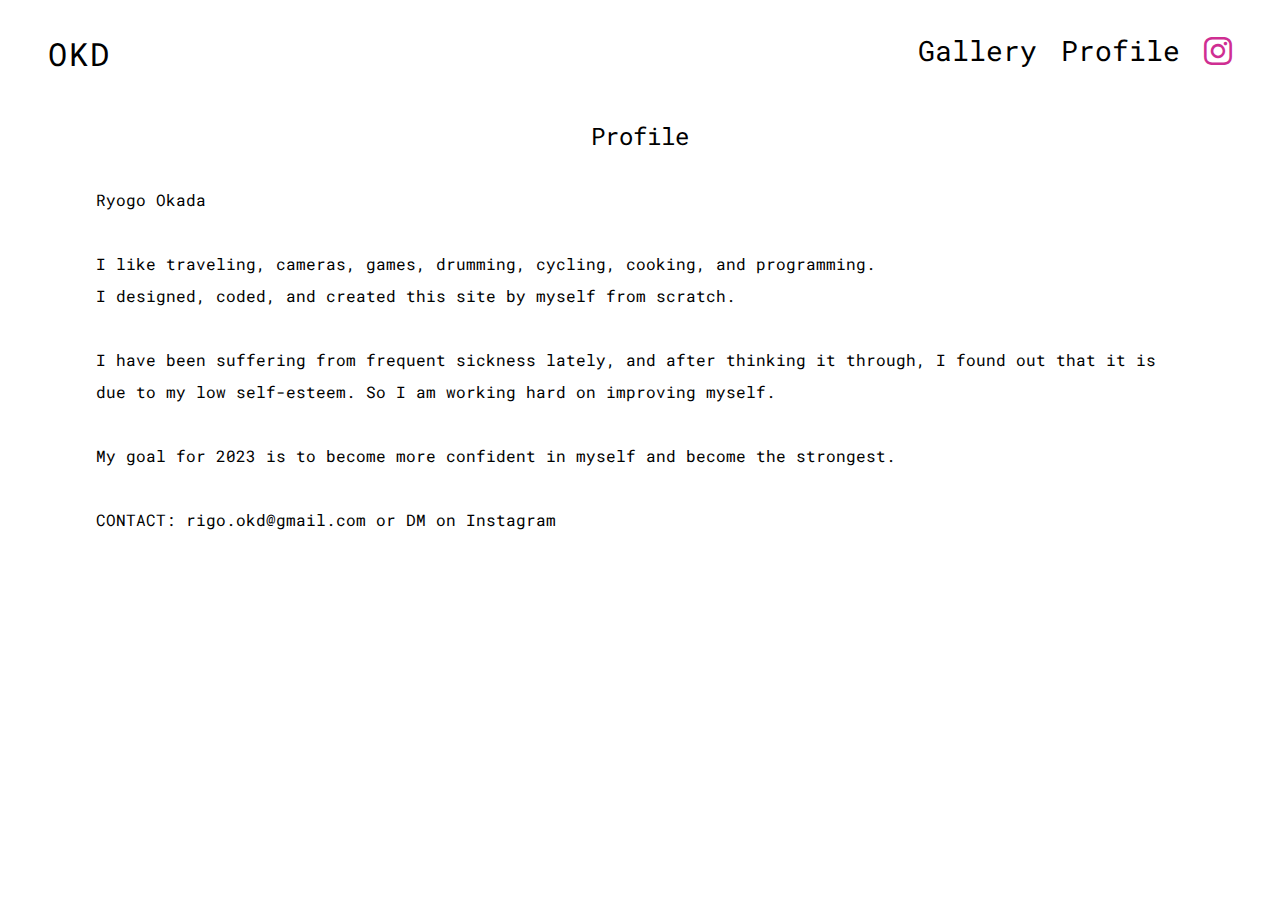
<file: public/profile.html>
<!DOCTYPE html>
<html lang="en">

<head>
    <meta charset="UTF-8">
    <meta http-equiv="X-UA-Compatible" content="IE=edge">
    <meta name="viewport" content="width=device-width, initial-scale=1.0">
    <link rel="stylesheet" href="https://cdn.jsdelivr.net/npm/bootstrap-icons@1.8.0/font/bootstrap-icons.css">
    <link rel="preconnect" href="https://fonts.googleapis.com">
    <link rel="preconnect" href="https://fonts.gstatic.com" crossorigin>
    <link
        href="https://fonts.googleapis.com/css2?family=Josefin+Sans&family=Roboto+Mono&family=Space+Grotesk&display=swap"
        rel="stylesheet">
    <link rel="stylesheet" href="../css/profile.css">
    <title>OKD</title>
</head>

<body>
    <header>
        <a href="../index.html">OKD</a>
        <div class="header-right">
            <ul>
                <li><a href="gallery.html">Gallery</a></li>
                <li><a href="profile.html">Profile</a></li>
                <li><a href="https://www.instagram.com/ryogo____/" target="_blank"><i class="bi bi-instagram"></i></a>
                </li>
            </ul>
            <i class="bi bi-list" id="open"></i>
        </div>
    </header>
    <div class="overlay">
        <i class="bi bi-x" id="close"></i>
        <nav>
            <ul>
                <li><a href="gallery.html">Gallery</a></li>
                <li><a href="profile.html">Profile</a></li>
                <li><a href="https://www.instagram.com/ryogo____/" target="_blank">Instagram</a></li>
            </ul>
        </nav>
    </div>
    <main>
        <div class="title">
            Profile
        </div>
        <div class="description">
            <p>Ryogo Okada</p>
            <br>
            <p>I like traveling, cameras, games, drumming, cycling, cooking, and programming.</p>
            <p>I designed, coded, and created this site by myself from scratch.</p>
            <br>
            <p>I have been suffering from frequent sickness lately, and after thinking it through, I found out that it
                is due to my low self-esteem. So I am working hard on improving myself.</p>
            <br>
            <p>My goal for 2023 is to become more confident in myself and become the strongest.</p>
            <br>
            <p>CONTACT: rigo.okd@gmail.com or DM on Instagram</p>
        </div>
    </main>
    <script src="../js/main.js"></script>
</body>

</html>
</file>
<file: css/profile.css>
@charset "utf-8";

/* common */

* {
    margin: 0;
    box-sizing: border-box;
    list-style: none;
    text-decoration: none;
    color: black;
    padding: 0;
    /* background: #ebe5e5; */
}

body {
    font-family: 'Roboto Mono', monospace;
}

/* header */

header a,
header i {
    font-size: 32px;
}

header {
    height: 120px;
    padding: 32px 48px;
    display: flex;
    justify-content: space-between;
}

.header-right ul a,
.header-right ul i {
    font-size: 28px;
}

header > a {
    letter-spacing: 2px;
}

/* .bi-list {
    border-radius: 71px;
    box-shadow: 13px 13px 26px #cac5c5, -13px -13px 26px #fff;
} */

/* overlay */

.overlay {
    position: fixed;
    top: 0;
    bottom: 0;
    right: 0;
    left: 0;
    background: rgba(255, 255, 255, 0.95);
    text-align: center;
    padding: 64px;
    z-index: 2;
    opacity: 0;
    pointer-events: none;
}

.overlay.show {
    opacity: 1;
    pointer-events: auto;
}

.overlay #close {
    position: absolute;
    top: 16px;
    right: 16px;
    font-size: 48px;
    cursor: pointer;
}

#open.hide {
    display: none;
}

ul {
    margin-top: 128px;
    font-size: 24px;
}

li + li {
    margin-top: 32px;
}

.overlay li {
    opacity: 0;
    transform: translateY(16px);
    transition: opacity .3s, transform .3s;
}

.overlay.show li {
    opacity: 1;
    transform: none;
}

.overlay.show li:nth-child(1) {
    transition-delay: .1s;
}

.overlay.show li:nth-child(2) {
    transition-delay: .2s;
}

.overlay.show li:nth-child(3) {
    transition-delay: .3s;
}

/* pc-menu */
.header-right > ul {
    display: none;
}

/* main */

.title {
    text-align: center;
    font-size: 24px;
}

.description {
    width: calc(100% - 64px);
    margin: 0 auto;
    font-size: 16px;
    line-height: 32px;
    padding: 32px 0;
}

@media (width >= 800px) {
    .header-right > ul {
        display: flex;
    }

    #open,
    #close {
        display: none;
    }

    ul,
    li {
        margin: 0;
        padding: 0;
    }

    li + li {
        margin-top: 0;
        margin-left: 24px;
    }

    .bi-instagram {
        color: #CF2E92;
    }

    main {
        width: calc(100% - 128px);
        margin: 0 auto;
        padding-bottom: 32px;
        max-width: 1200px;
    }

    li:hover {
        opacity: 0.5;
    }
}
</file>
